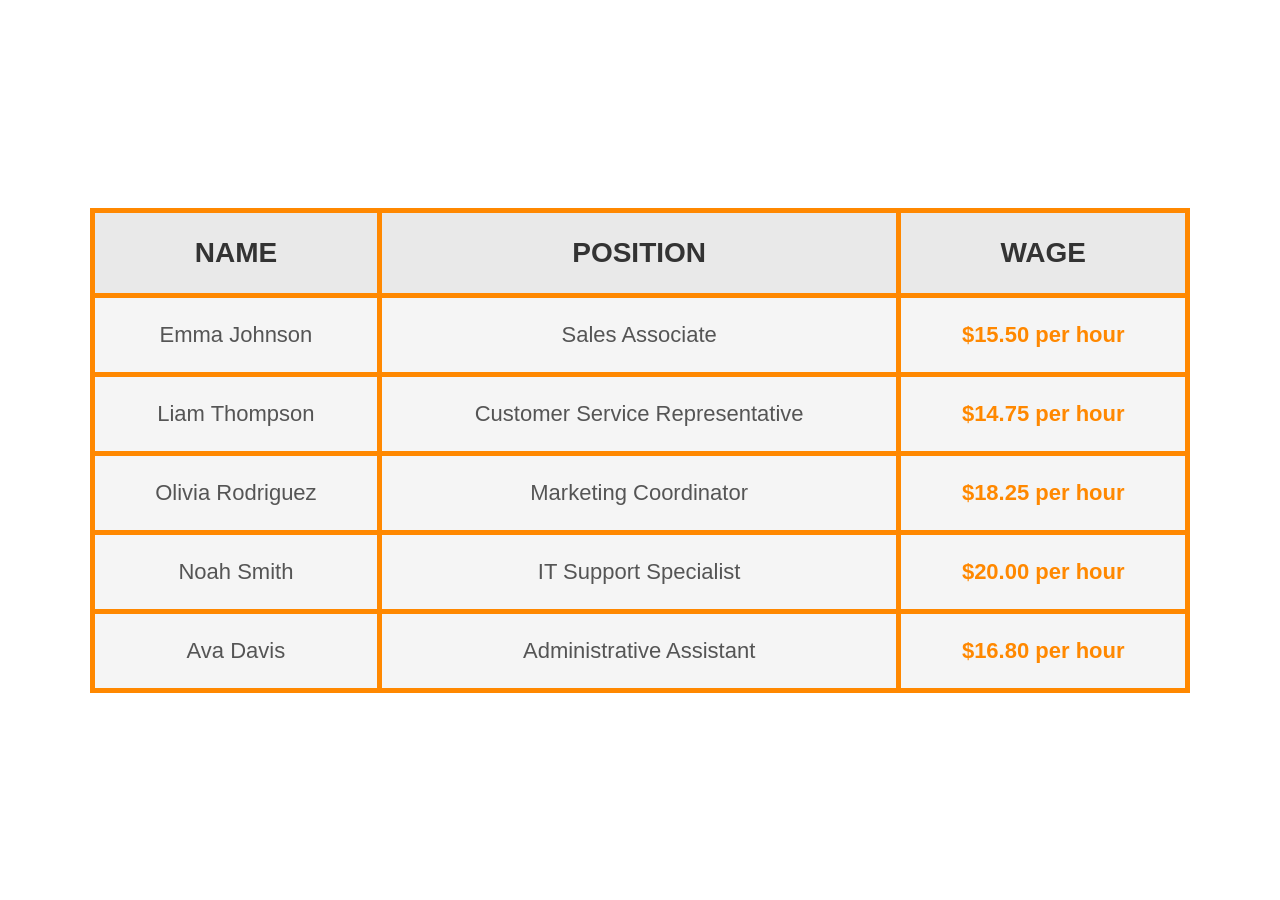
<file: exam.html>
<!DOCTYPE html>
<html lang="en">
<head>
  <meta charset="UTF-8" />
  <meta name="viewport" content="width=device-width, initial-scale=1.0"/>
  <title>Employee Wage Table</title>
  <link rel="stylesheet" href="">

  <style>
    body {
      font-family: Arial, sans-serif;
      background: #ffffff;
      display: flex;
      justify-content: center;
      align-items: center;
      min-height: 100vh;
      margin: 0;
    }

    table {
      width: 90%;
      max-width: 1100px;
      border-collapse: collapse;
      text-align: center;
    }

    th, td {
      border: 5px solid #ff8800;
      padding: 24px 20px;
    }

    th {
      background-color: #e9e9e9;
      font-size: 28px;
      font-weight: bold;
      color: #333;
    }

    td {
      background-color: #f5f5f5;
      font-size: 22px;
      color: #555;
    }

    .wage {
      color: #ff8800;
      font-weight: bold;
    }
  </style>
</head>
<body>

  <table>
    <tr>
      <th>NAME</th>
      <th>POSITION</th>
      <th>WAGE</th>
    </tr>

    <tr>
      <td>Emma Johnson</td>
      <td>Sales Associate</td>
      <td class="wage">$15.50 per hour</td>
    </tr>

    <tr>
      <td>Liam Thompson</td>
      <td>Customer Service Representative</td>
      <td class="wage">$14.75 per hour</td>
    </tr>

    <tr>
      <td>Olivia Rodriguez</td>
      <td>Marketing Coordinator</td>
      <td class="wage">$18.25 per hour</td>
    </tr>

    <tr>
      <td>Noah Smith</td>
      <td>IT Support Specialist</td>
      <td class="wage">$20.00 per hour</td>
    </tr>

    <tr>
      <td>Ava Davis</td>
      <td>Administrative Assistant</td>
      <td class="wage">$16.80 per hour</td>
    </tr>
  </table>

</body>
</html>
</file>
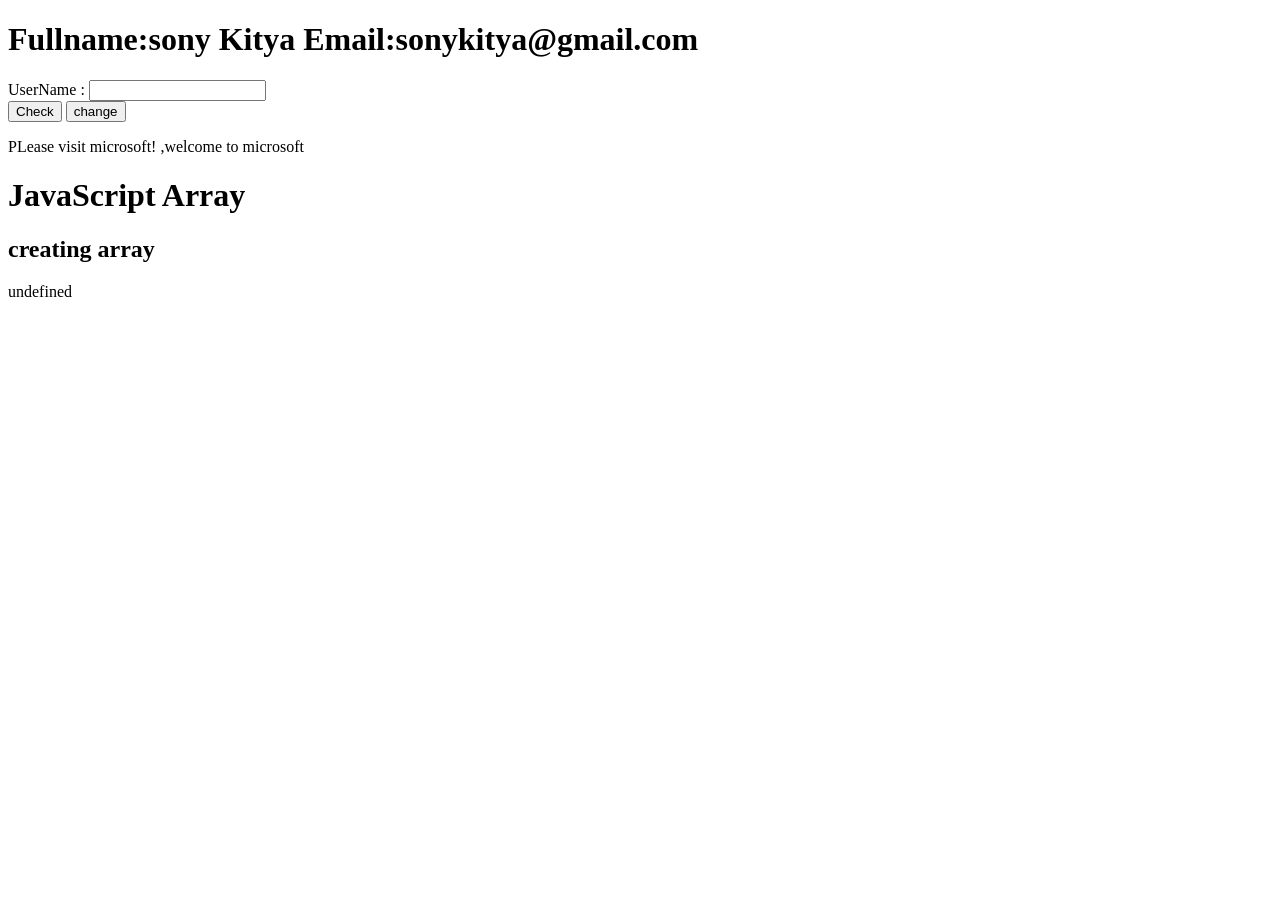
<file: heng.html>
<!DOCTYPE html>
<html lang="kh">
<head>
    <meta charset="UTF-8">
    <meta name="viewport" content="width=device-width, initial-scale=1.0">
    <title>Object in JS</title>
</head>
 <body>
    <h1 id="result"> helllo</h1>
    UserName : <input type="text" name="" id="user" />
    <span id="check_user"> </span>
    <br/>
    <input type="button" value="Check" onclick="check()"/>
    <input type="button" value ="change" onclick="myfunction()"/>
    <p id="demo">PLease visit microsoft! ,welcome to microsoft 
    </p>
    <h1>JavaScript Array</h1>
    <h2> creating array</h2>
    <p id="demo2"> avoiding using new array () . Use []instead .</p>
    
  </body>
</html>
<script>
     function myfunction(){
        let text =document.getElementById("demo").innerHTML;
         document.getElementById("demo").innerHTML =text.replace("microsoft " , "beltei");
     }
     const points = (40,100,1,5,25,100);
     ; document.getElementById ("demo2").innerHTML =points [220];
    var text ="Welcome to Beltei University in cambodia. ;)";
    var dated = "2026-01-21";
    var m= dated.substr(5,2);
    var d =dated.substr(8,2);
    switch(m){
        case"10":
    }
    function check (){
        var txt = document.getElementById("user").value;
        if(txt.length < 6) {
            documment.getElementById("check_user").innerHTML=
            "user must be 6 characters";
        }else {
            document.getElementById("check_user").innerHTML = "successful...";
        }
    }
    const person={
        firstname: "sony",
        lastname:"Kitya",
        age:"20",
        email:"sonykitya@gmail.com",
        phone: "010557857",
        address :"Phnom penh sity",

    };
    document.getElementById("result").innerHTML =" Fullname:" + person.firstname +" " +person.lastname+" \n Email:"+ person.email;
    //alert (
       // "Fullname:" +
       //  person.firstname + 
       //  " " +
       //  person.lastname+
        // "\n Email: "+
        // person.email);

</script>
</file>
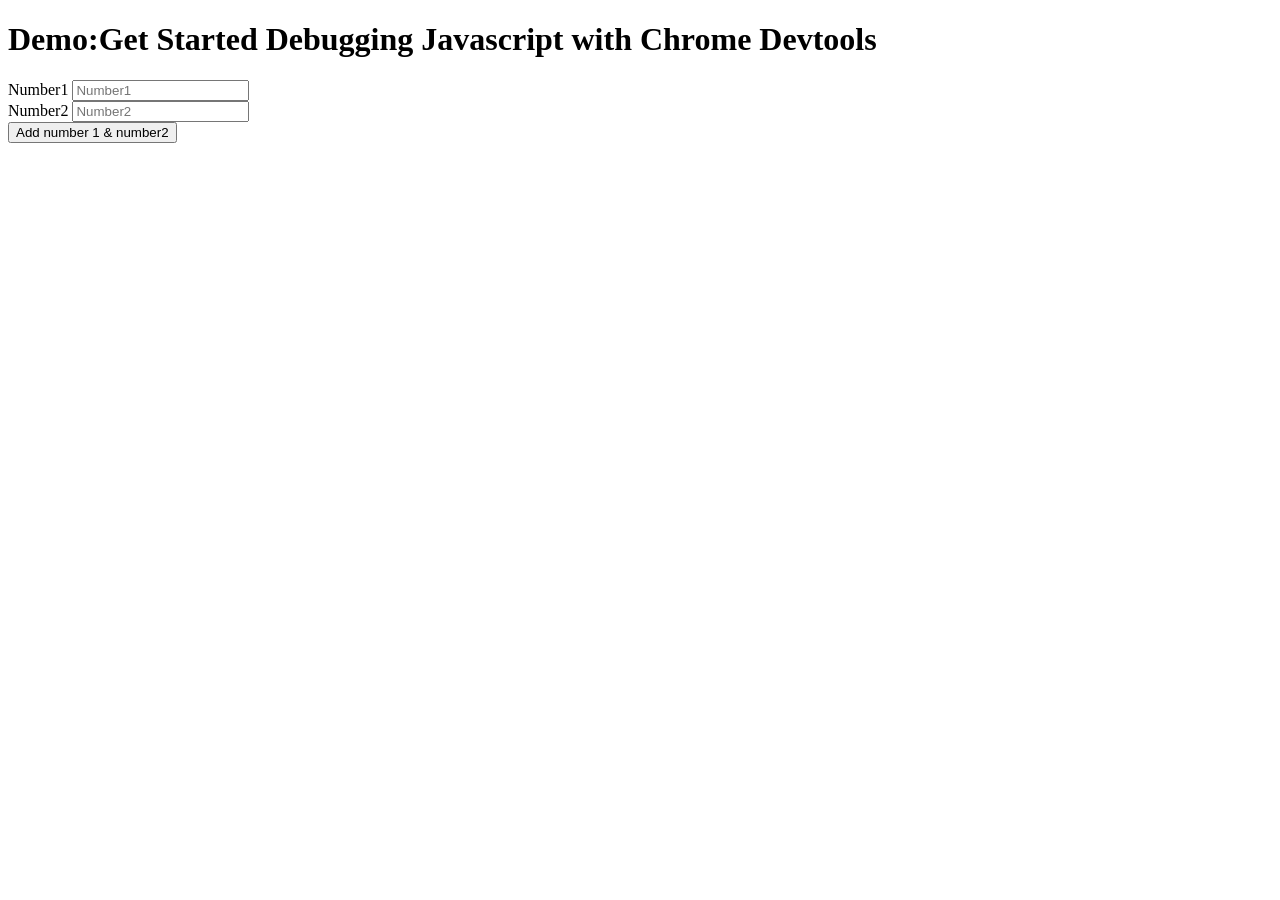
<file: PLACEHODLER.html>
<!DOCTYPE html>
<html>
    <head>
        <link rel="shortcut icon " href="/devtools-simples/favicon-96x96.png"/>
        <title >Demo:Get Started Debugging Javascript with Chrome Devtools</title>
        <meta name="viewport" content="width=device-width, initial-scale=1 " >
    </head>
    <body>
        <h1> Demo:Get Started Debugging Javascript with Chrome Devtools </h1>
        <label for="num1">Number1</label>
        <input placeholder="Number1" id="num1"><br>
        <label for="num2">Number2</label>
        <input placeholder="Number2" id="num2"><br>
        <button > Add number 1 & number2 </button>
        <p> </p>
        
    </body>
</html>
<script> 
     function onClick(){
   if (inputAreEmpty()){
   label.textContent ="Error : one or both Input are empty.";
   return ;
}
updateable();
}

function inputAreEmpty(){
    if (getNumber1()===""|| getNumber2() === ""){
        return true;
    }
    else {
        return false;
    }
}

function updateable(){
    var Num1 =getNumber1();
    var Num2= getNumber2();
    var sum = Num1 + Num2;
    label.textContent =Num1 + "+" + Num2 + "+" + sum ;
}

function getNumber1(){
    return inputs[0].value;
}
function getNumber2(){
    return inputs[1].value;
}

var inputs =document.querySelectorAll("input");
var inputs=document.querySelector("p");
var btn = document.querySelector("button");
btn.addEventListener("click", onClick);

</script>


<script>
     const menu=document.getElementById("menu-btn");
     const menuIcon=document.getElementById("menu");
     menuIcon,addEventListener("click",()=>{})
  </script>
</file>
